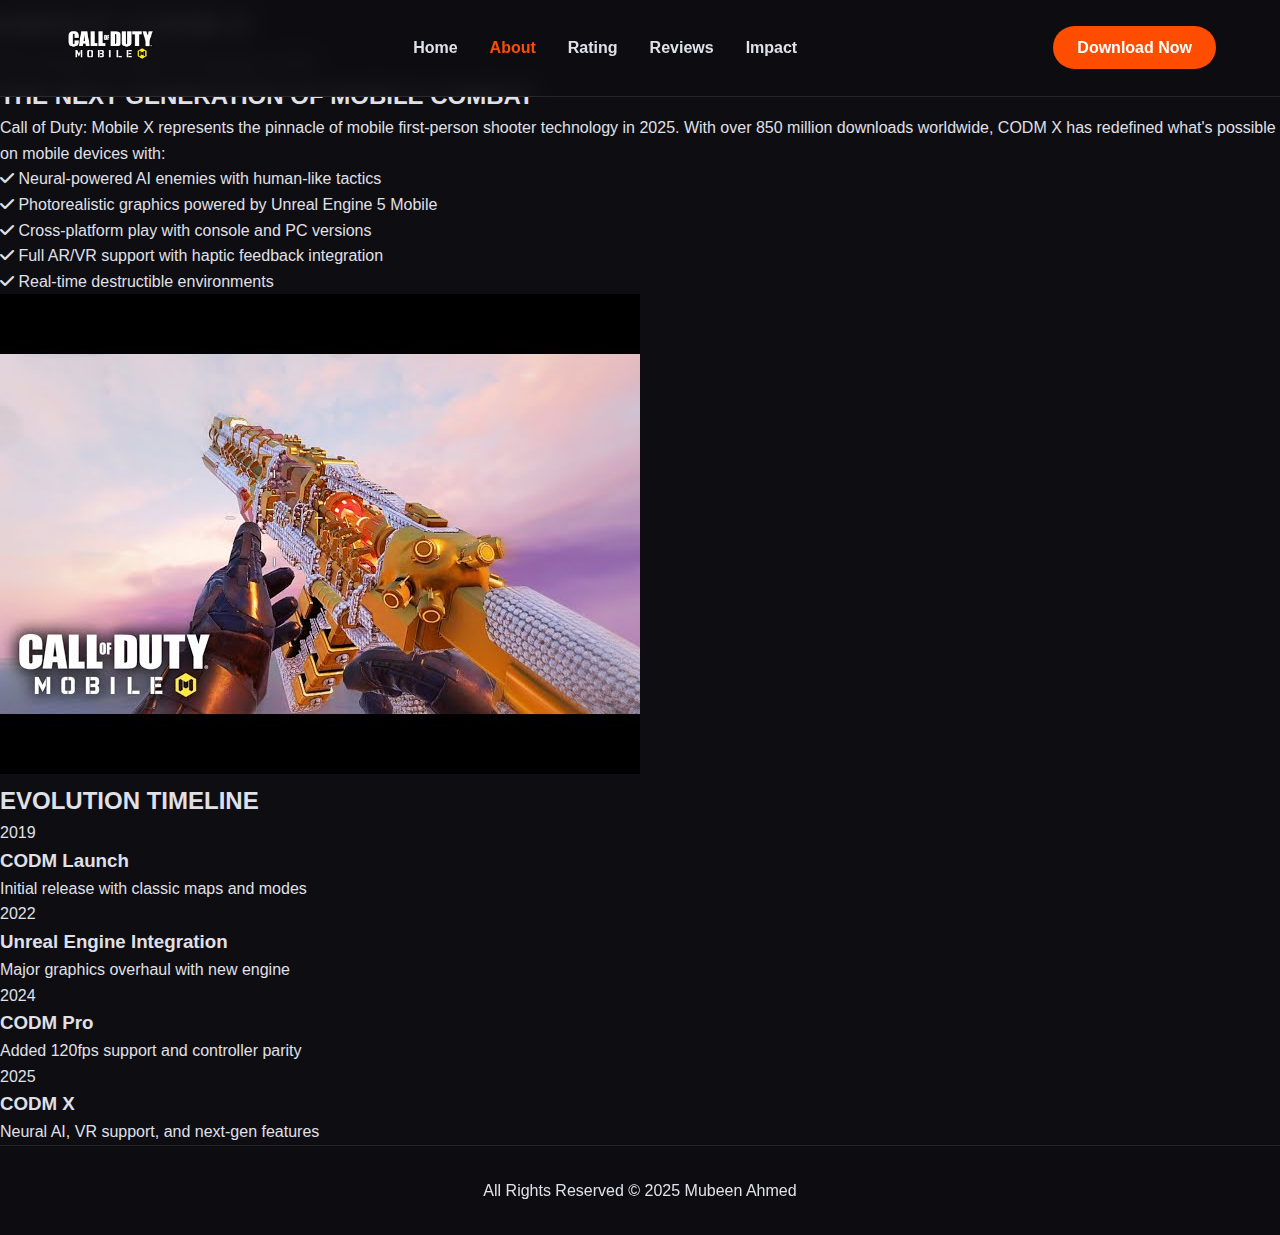
<file: about.html>
<!DOCTYPE html>
<html lang="en">
<head>
    <meta charset="UTF-8">
    <meta name="viewport" content="width=device-width, initial-scale=1.0">
    <title>Call Of Duty Mobile | About</title>
    <link rel="stylesheet" href="style.css">
    <link rel="stylesheet" href="https://cdnjs.cloudflare.com/ajax/libs/font-awesome/6.4.2/css/all.min.css">
</head>
<body>
    <header>
        <div class="logo">
            <img src="call of duty logo.png" alt="CODM">
        </div>
        <nav>
            <ul>
                <li><a href="index.html" target="_blank">Home</a></li>
                <li class="active"><a href="about.html">About</a></li>
                <li><a href="rating.html" target="_blank">Rating</a></li>
                <li><a href="reviews.html" target="_blank">Reviews</a></li>
                <li><a href="impact.html" target="_blank">Impact</a></li>
            </ul>
        </nav>
        <div class="header-cta">
            <a href="https://play.google.com/store/apps/details?id=com.activision.callofduty.shooter&pcampaignid=web_share" class="btn-download" target="_blank">Download Now</a>
        </div>
    </header>

    <main>
        <section class="page-hero">
            <div class="page-hero-content">
                <h1>ABOUT CODM X</h1>
                <p>The evolution of mobile FPS gaming in 2025</p>
            </div>
        </section>

        <section class="about-section">
            <div class="about-container">
                <div class="about-text">
                    <h2>THE NEXT GENERATION OF MOBILE COMBAT</h2>
                    <p>Call of Duty: Mobile X represents the pinnacle of mobile first-person shooter technology in 2025. With over 850 million downloads worldwide, CODM X has redefined what's possible on mobile devices with:</p>
                    <ul>
                        <li><i class="fas fa-check"></i> Neural-powered AI enemies with human-like tactics</li>
                        <li><i class="fas fa-check"></i> Photorealistic graphics powered by Unreal Engine 5 Mobile</li>
                        <li><i class="fas fa-check"></i> Cross-platform play with console and PC versions</li>
                        <li><i class="fas fa-check"></i> Full AR/VR support with haptic feedback integration</li>
                        <li><i class="fas fa-check"></i> Real-time destructible environments</li>
                    </ul>
                </div>
                <div class="about-image">
                    <img src="Weapon inspection.jpg" alt="CODM Gameplay">
                </div>
            </div>
        </section>

        <section class="timeline-section">
            <h2>EVOLUTION TIMELINE</h2>
            <div class="timeline">
                <div class="timeline-item">
                    <div class="timeline-year">2019</div>
                    <div class="timeline-content">
                        <h3>CODM Launch</h3>
                        <p>Initial release with classic maps and modes</p>
                    </div>
                </div>
                <div class="timeline-item">
                    <div class="timeline-year">2022</div>
                    <div class="timeline-content">
                        <h3>Unreal Engine Integration</h3>
                        <p>Major graphics overhaul with new engine</p>
                    </div>
                </div>
                <div class="timeline-item">
                    <div class="timeline-year">2024</div>
                    <div class="timeline-content">
                        <h3>CODM Pro</h3>
                        <p>Added 120fps support and controller parity</p>
                    </div>
                </div>
                <div class="timeline-item">
                    <div class="timeline-year">2025</div>
                    <div class="timeline-content">
                        <h3>CODM X</h3>
                        <p>Neural AI, VR support, and next-gen features</p>
                    </div>
                </div>
            </div>
        </section>

    </main>

    <footer>
        <p>All Rights Reserved &copy; 2025 Mubeen Ahmed</p>
    </footer>
</body>
</html>
</file>
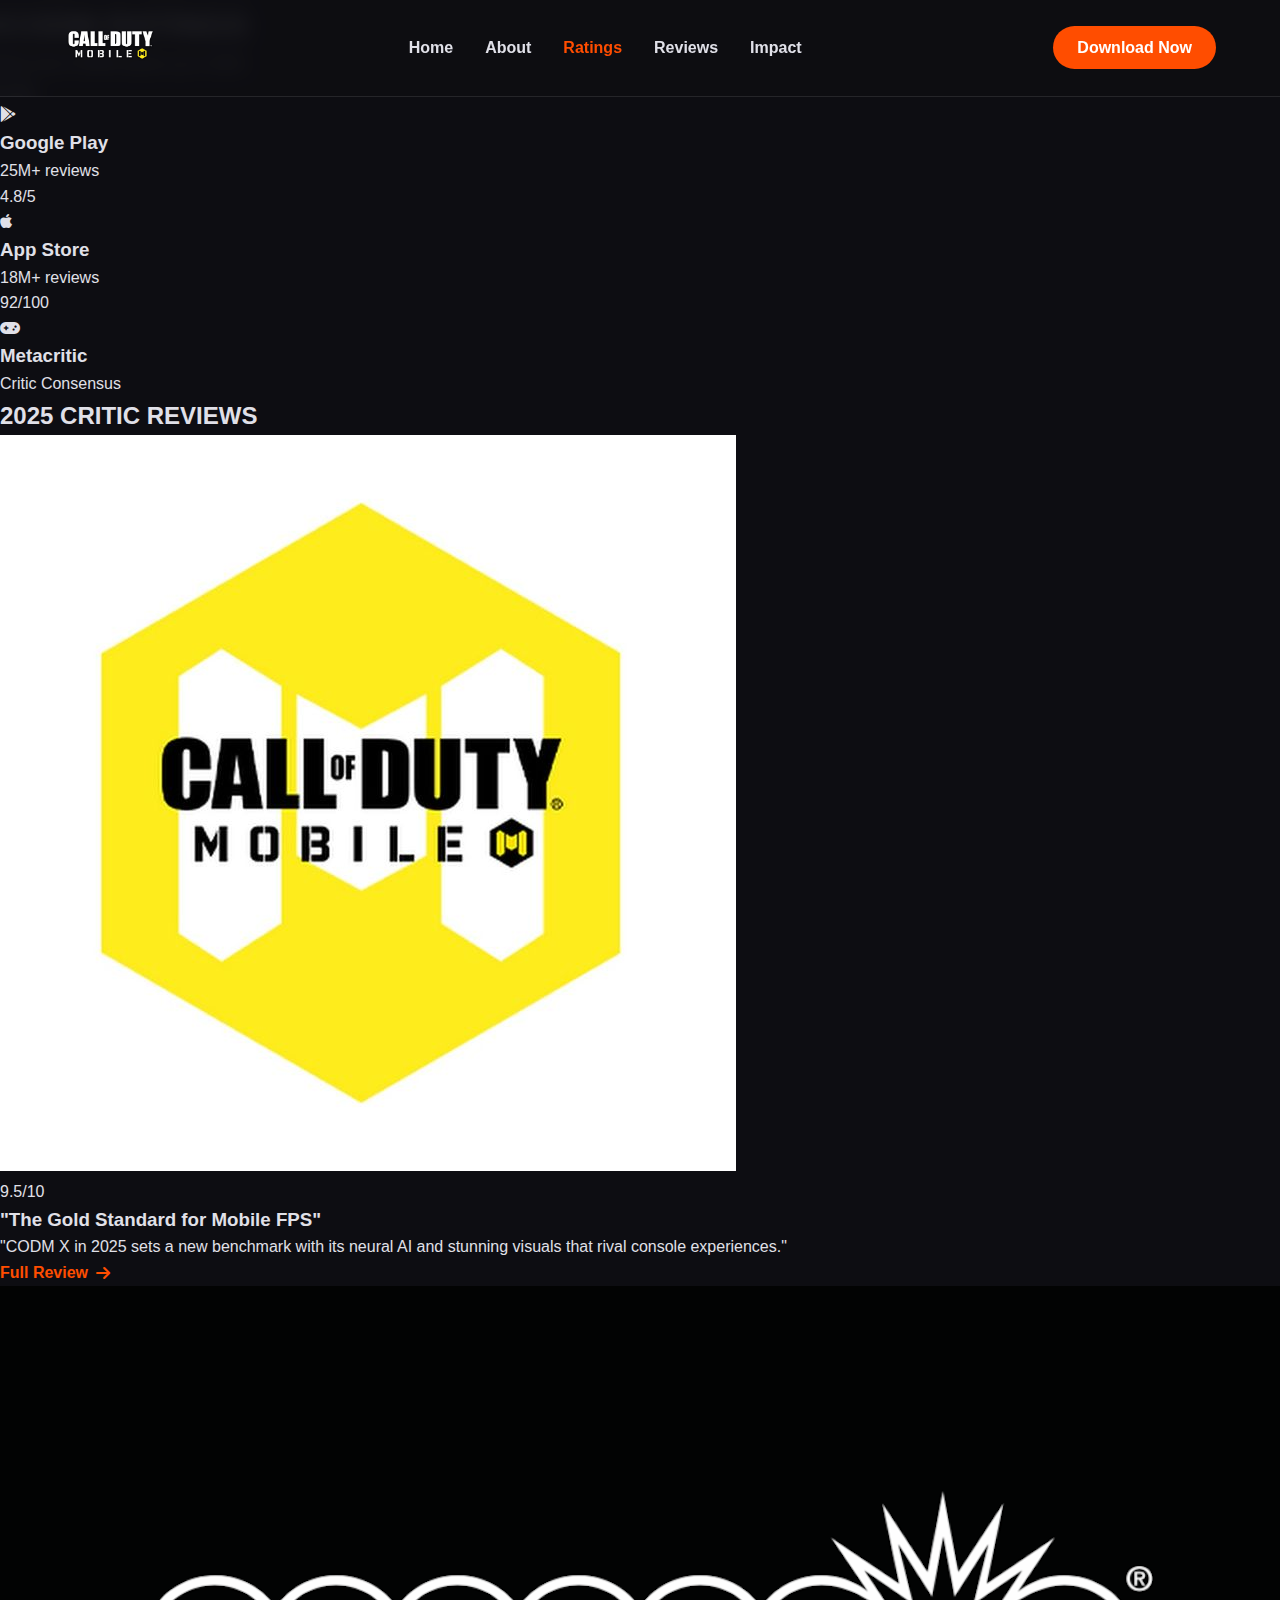
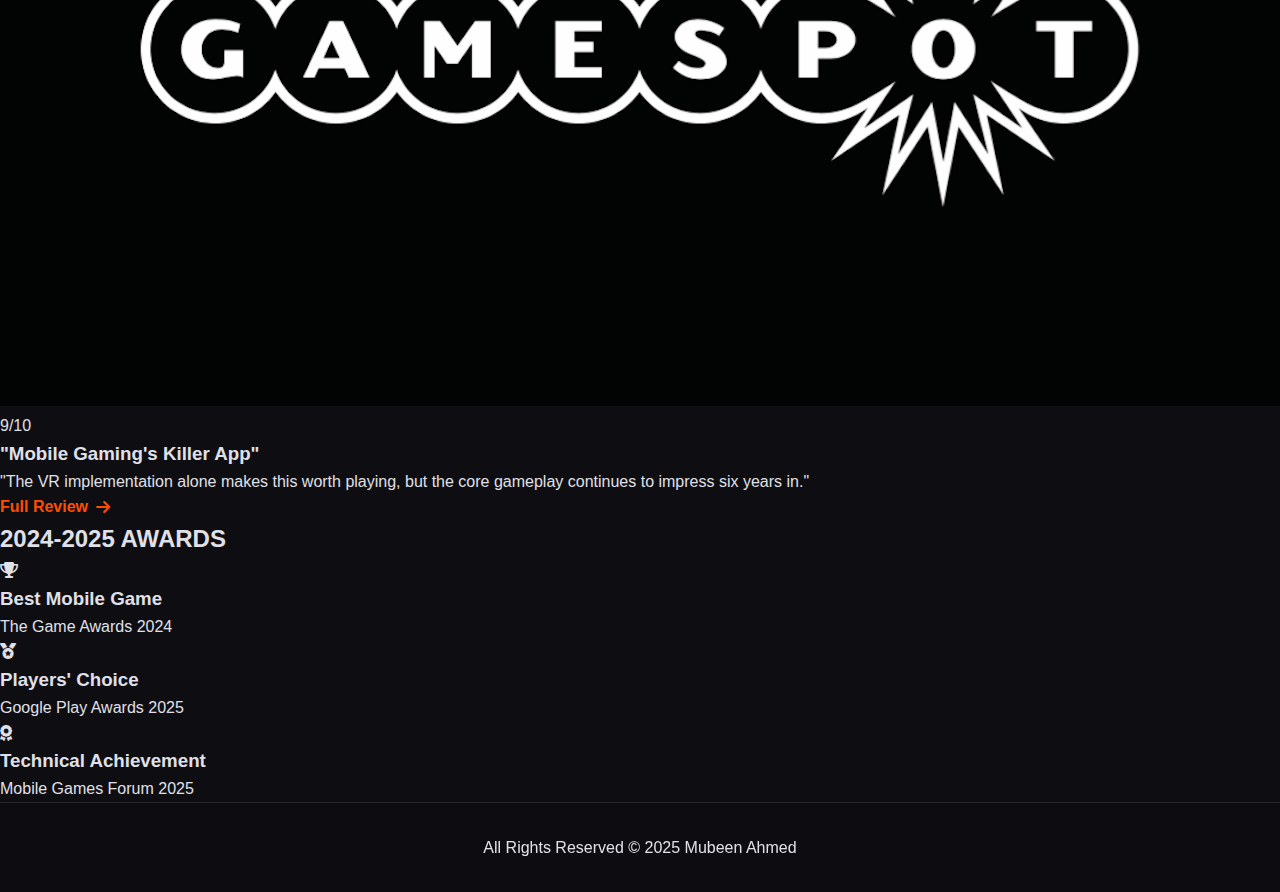
<file: rating.html>
<!DOCTYPE html>
<html lang="en">
<head>
    <meta charset="UTF-8">
    <meta name="viewport" content="width=device-width, initial-scale=1.0">
    <title>Call Of Duty Mobile| Ratings</title>
    <link rel="stylesheet" href="style.css">
    <link rel="stylesheet" href="https://cdnjs.cloudflare.com/ajax/libs/font-awesome/6.4.2/css/all.min.css">
</head>
<body>
    <header>
        <div class="logo">
            <img src="call of duty logo.png" alt="CODM">
        </div>
        <nav>
            <ul>
                <li><a href="index.html" target="_blank">Home</a></li>
                <li><a href="about.html" target="_blank">About</a></li>
                <li class="active"><a href="rating.html">Ratings</a></li>
                <li><a href="reviews.html" target="_blank">Reviews</a></li>
                <li><a href="impact.html" target="_blank">Impact</a></li>
            </ul>
        </nav>
        <div class="header-cta">
            <a href="https://play.google.com/store/apps/details?id=com.activision.callofduty.shooter&pcampaignid=web_share" class="btn-download" target="_blank">Download Now</a>
        </div>
    </header>

    <main>
        <section class="page-hero">
            <div class="page-hero-content">
                <h1>CODM RATINGS</h1>
                <p>See how CODM stacks up in 2025</p>
            </div>
        </section>

        <section class="ratings-section">
            <div class="ratings-container">
                <div class="rating-card">
                    <div class="rating-score">
                        <span>4.9</span>/5
                    </div>
                    <div class="rating-platform">
                        <i class="fab fa-google-play"></i>
                        <h3>Google Play</h3>
                        <p>25M+ reviews</p>
                    </div>
                </div>
                <div class="rating-card">
                    <div class="rating-score">
                        <span>4.8</span>/5
                    </div>
                    <div class="rating-platform">
                        <i class="fab fa-apple"></i>
                        <h3>App Store</h3>
                        <p>18M+ reviews</p>
                    </div>
                </div>
                <div class="rating-card">
                    <div class="rating-score">
                        <span>92</span>/100
                    </div>
                    <div class="rating-platform">
                        <i class="fas fa-gamepad"></i>
                        <h3>Metacritic</h3>
                        <p>Critic Consensus</p>
                    </div>
                </div>
            </div>
        </section>

        <section class="critic-ratings">
            <h2>2025 CRITIC REVIEWS</h2>
            <div class="review-grid">
                <div class="review-card">
                    <div class="review-header">
                        <img src="CODM LOGO2.jpg" alt="IGN Logo">
                        <div class="review-score">9.5/10</div>
                    </div>
                    <div class="review-content">
                        <h3>"The Gold Standard for Mobile FPS"</h3>
                        <p>"CODM X in 2025 sets a new benchmark with its neural AI and stunning visuals that rival console experiences."</p>
                        <a href="#" class="read-more">Full Review <i class="fas fa-arrow-right"></i></a>
                    </div>
                </div>
                <div class="review-card">
                    <div class="review-header">
                        <img src="Gamespot1.png" alt="GameSpot Logo">
                        <div class="review-score">9/10</div>
                    </div>
                    <div class="review-content">
                        <h3>"Mobile Gaming's Killer App"</h3>
                        <p>"The VR implementation alone makes this worth playing, but the core gameplay continues to impress six years in."</p>
                        <a href="#" class="read-more">Full Review <i class="fas fa-arrow-right"></i></a>
                    </div>
                </div>
            </div>
        </section>

        <section class="awards-section">
            <h2>2024-2025 AWARDS</h2>
            <div class="awards-grid">
                <div class="award-card">
                    <i class="fas fa-trophy"></i>
                    <h3>Best Mobile Game</h3>
                    <p>The Game Awards 2024</p>
                </div>
                <div class="award-card">
                    <i class="fas fa-medal"></i>
                    <h3>Players' Choice</h3>
                    <p>Google Play Awards 2025</p>
                </div>
                <div class="award-card">
                    <i class="fas fa-award"></i>
                    <h3>Technical Achievement</h3>
                    <p>Mobile Games Forum 2025</p>
                </div>
            </div>
        </section>
    </main>

    <footer>
        <p>All Rights Reserved &copy; 2025 Mubeen Ahmed</p>
    </footer>
</body>
</html>
</file>
<file: style.css>
/* Base Styles */
:root {
    --primary: #FF4D00;
    --secondary: #00A6FF;
    --dark: #0D0D12;
    --light: #F5F5FA;
    --accent: #FFD300;
    --text: #E0E0E8;
    --bg-gradient: linear-gradient(135deg, #1A1A2E 0%, #16213E 100%);
}

* {
    margin: 0;
    padding: 0;
    box-sizing: border-box;
    font-family: 'Segoe UI', Roboto, Oxygen, Ubuntu, Cantarell, 'Open Sans', sans-serif;
}

body {
    background: var(--dark);
    color: var(--text);
    line-height: 1.6;
    overflow-x: hidden;
}

/* Header Styles */
header {
    display: flex;
    justify-content: space-between;
    align-items: center;
    padding: 1.5rem 5%;
    background: rgba(13, 13, 18, 0.9);
    backdrop-filter: blur(10px);
    position: fixed;
    width: 100%;
    z-index: 1000;
    border-bottom: 1px solid rgba(255, 255, 255, 0.1);
}

.logo img {
    height: 40px;
    width: auto;
    transition: transform 0.3s;
}

.logo img:hover {
    transform: scale(1.05);
}

nav ul {
    display: flex;
    list-style: none;
    gap: 2rem;
}

nav a {
    color: var(--text);
    text-decoration: none;
    font-weight: 600;
    font-size: 1rem;
    position: relative;
    padding: 0.5rem 0;
    transition: color 0.3s;
}

nav a:hover {
    color: var(--primary);
}

nav a::after {
    content: '';
    position: absolute;
    bottom: 0;
    left: 0;
    width: 0;
    height: 2px;
    background: var(--primary);
    transition: width 0.3s;
}

nav a:hover::after {
    width: 100%;
}

nav .active a {
    color: var(--primary);
}

.header-cta .btn-download {
    background: var(--primary);
    color: white;
    padding: 0.8rem 1.5rem;
    border-radius: 50px;
    font-weight: 600;
    transition: all 0.3s;
    border: none;
    cursor: pointer;
    text-decoration: none;
}

.header-cta .btn-download:hover {
    background: #FF6A00;
    transform: translateY(-2px);
    box-shadow: 0 5px 15px rgba(255, 77, 0, 0.3);
}

/* Hero Section */
.hero {
    position: relative;
    height: 100vh;
    display: flex;
    align-items: center;
    justify-content: center;
    overflow: hidden;
}

.hero video {
    position: absolute;
    top: 0;
    left: 0;
    width: 100%;
    height: 100%;
    object-fit: cover;
    z-index: -1;
    opacity: 0.8;
}

.hero-content {
    text-align: center;
    max-width: 800px;
    padding: 0 2rem;
    z-index: 1;
}

.hero-content h1 {
    font-size: 3.5rem;
    margin-bottom: 1.5rem;
    background: linear-gradient(to right, var(--primary), var(--accent));
    -webkit-background-clip: text;
    background-clip: text;
    color: transparent;
    text-shadow: 0 2px 10px rgba(0, 0, 0, 0.3);
}

.hero-content p {
    font-size: 1.2rem;
    margin-bottom: 2rem;
    opacity: 0.9;
}

.hero-buttons {
    display: flex;
    justify-content: center;
    gap: 1.5rem;
    margin-top: 2rem;
}

.btn {
    background: var(--primary);
    color: white;
    padding: 1rem 2rem;
    border-radius: 50px;
    font-weight: 600;
    transition: all 0.3s;
    text-decoration: none;
    display: inline-block;
}

.btn:hover {
    transform: translateY(-3px);
    box-shadow: 0 10px 20px rgba(255, 77, 0, 0.3);
}

.btn-outline {
    border: 2px solid white;
    color: white;
    padding: 1rem 2rem;
    border-radius: 50px;
    font-weight: 600;
    transition: all 0.3s;
    text-decoration: none;
    display: inline-block;
}

.btn-outline:hover {
    background: white;
    color: var(--dark);
    transform: translateY(-3px);
}

/* Features Section */
.features {
    padding: 5rem 5%;
    background: var(--bg-gradient);
}

.features h2 {
    text-align: center;
    font-size: 2.5rem;
    margin-bottom: 3rem;
    color: white;
}

.feature-grid {
    display: grid;
    grid-template-columns: repeat(auto-fit, minmax(300px, 1fr));
    gap: 2rem;
}

.feature-card {
    background: rgba(255, 255, 255, 0.05);
    backdrop-filter: blur(10px);
    border-radius: 15px;
    padding: 2rem;
    text-align: center;
    transition: transform 0.3s, box-shadow 0.3s;
    border: 1px solid rgba(255, 255, 255, 0.1);
}

.feature-card:hover {
    transform: translateY(-10px);
    box-shadow: 0 15px 30px rgba(0, 0, 0, 0.3);
}

.feature-card i {
    font-size: 3rem;
    margin-bottom: 1.5rem;
    color: var(--primary);
}

.feature-card h3 {
    font-size: 1.5rem;
    margin-bottom: 1rem;
    color: white;
}

.feature-card p {
    opacity: 0.8;
}

/* News Section */
.latest-news {
    padding: 5rem 5%;
    background: var(--dark);
}

.latest-news h2 {
    text-align: center;
    font-size: 2.5rem;
    margin-bottom: 3rem;
    color: white;
}

.news-grid {
    display: grid;
    grid-template-columns: repeat(auto-fit, minmax(350px, 1fr));
    gap: 2rem;
}

.news-card {
    background: rgba(255, 255, 255, 0.05);
    backdrop-filter: blur(10px);
    border-radius: 15px;
    overflow: hidden;
    transition: transform 0.3s;
    border: 1px solid rgba(255, 255, 255, 0.1);
}

.news-card:hover {
    transform: translateY(-10px);
}

.news-card img {
    width: 100%;
    height: 200px;
    object-fit: cover;
}

.news-content {
    padding: 1.5rem;
}

.news-content h3 {
    font-size: 1.5rem;
    margin-bottom: 1rem;
    color: white;
}

.news-content p {
    margin-bottom: 1.5rem;
    opacity: 0.8;
}

.read-more {
    color: var(--primary);
    text-decoration: none;
    font-weight: 600;
    display: inline-flex;
    align-items: center;
    gap: 0.5rem;
}

.read-more:hover {
    text-decoration: underline;
}

/* Stats Section */
.stats {
    display: flex;
    justify-content: space-around;
    padding: 4rem 5%;
    background: rgba(0, 166, 255, 0.1);
    text-align: center;
}

.stat-item {
    padding: 0 2rem;
}

.stat-number {
    font-size: 3rem;
    font-weight: 700;
    background: linear-gradient(to right, var(--primary), var(--secondary));
    -webkit-background-clip: text;
    background-clip: text;
    color: transparent;
    display: block;
    line-height: 1;
}

.stat-label {
    font-size: 1.2rem;
    opacity: 0.8;
    margin-top: 0.5rem;
    display: block;
}

/* Footer */
footer {
    text-align: center;
    padding: 2rem;
    background: rgba(13, 13, 18, 0.9);
    backdrop-filter: blur(10px);
    border-top: 1px solid rgba(255, 255, 255, 0.1);
}

/* Responsive Design */
@media (max-width: 768px) {
    header {
        flex-direction: column;
        padding: 1rem;
    }

    nav ul {
        margin: 1rem 0;
        flex-wrap: wrap;
        justify-content: center;
    }

    .hero-content h1 {
        font-size: 2.5rem;
    }

    .hero-buttons {
        flex-direction: column;
        gap: 1rem;
    }

    .stats {
        flex-direction: column;
        gap: 2rem;
    }
}
</file>
